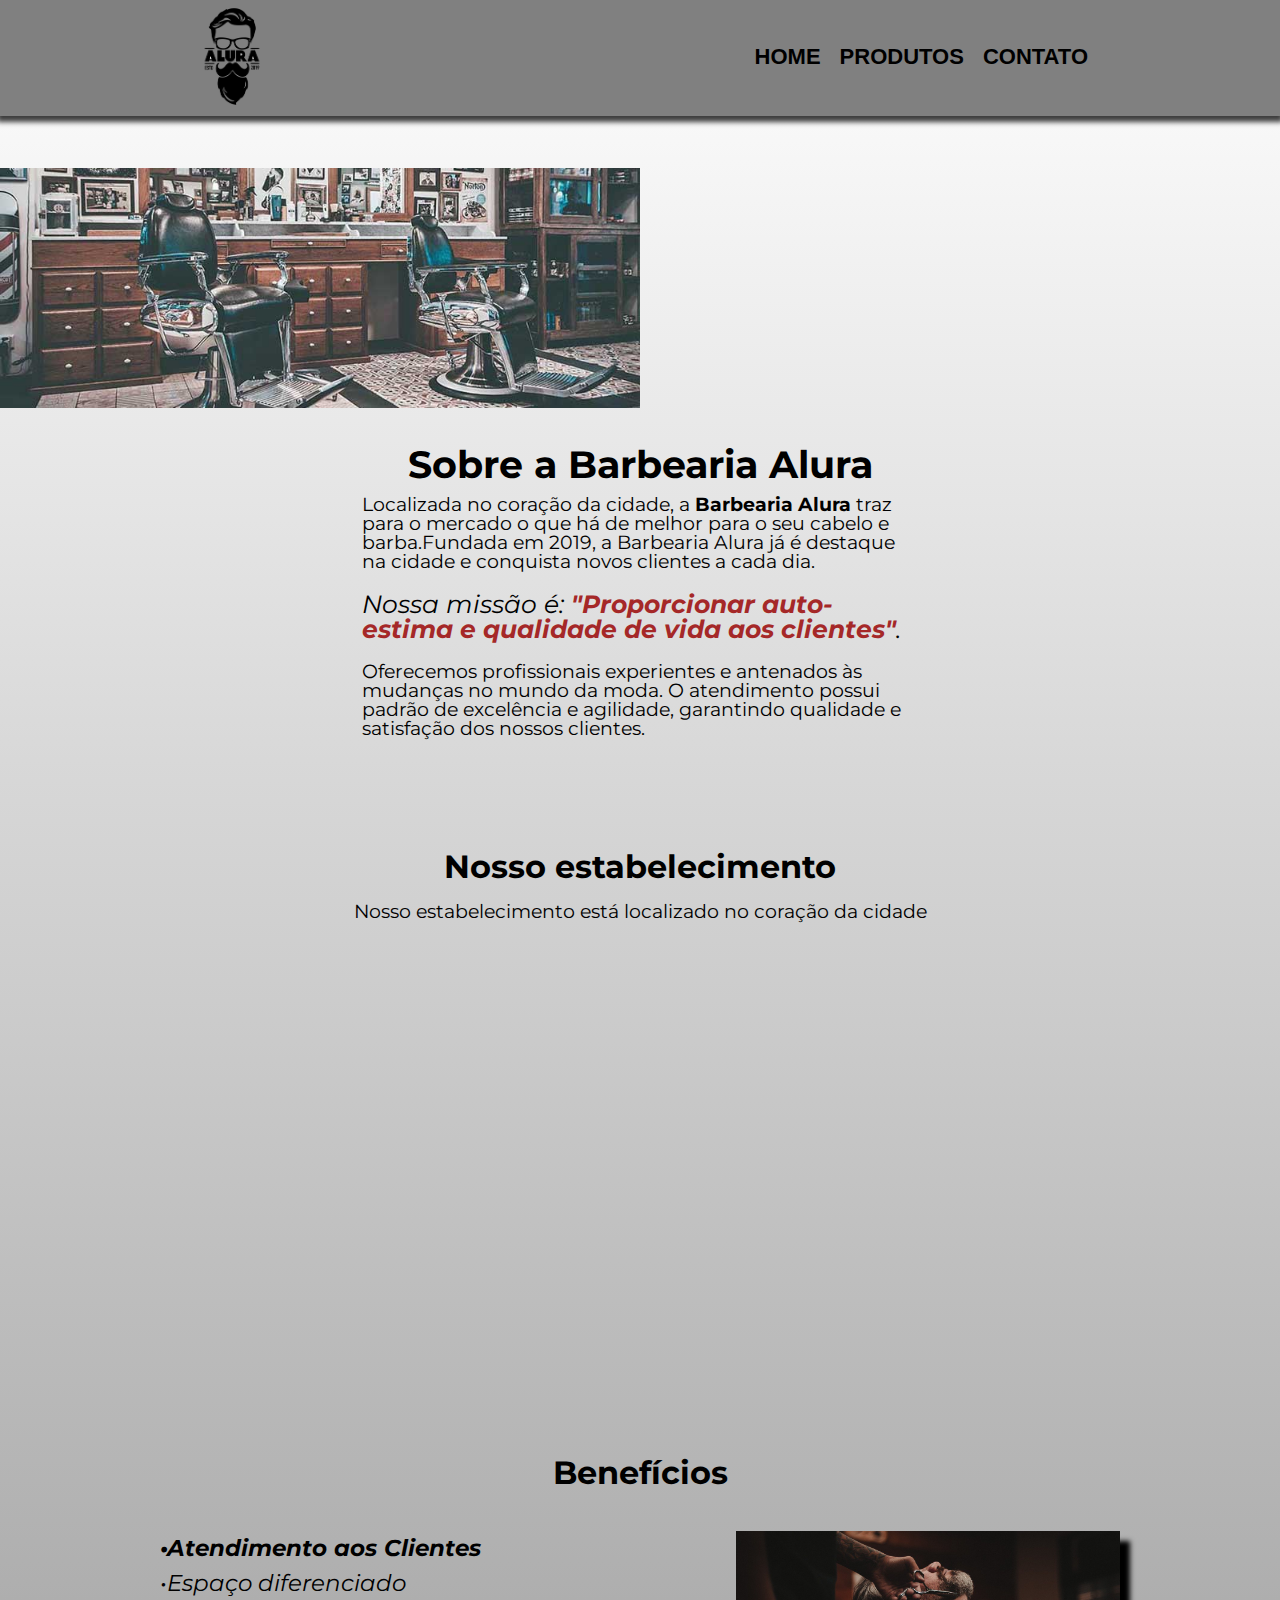
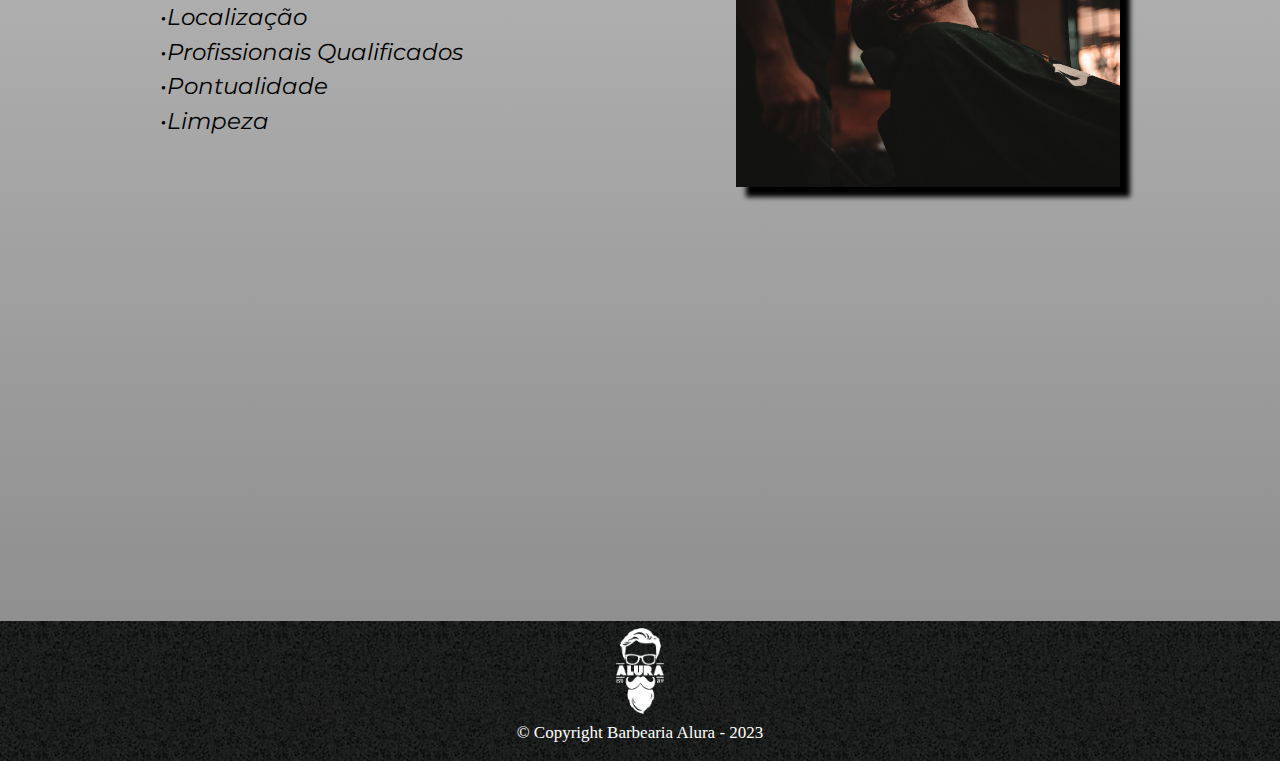
<file: index.html>
<!DOCTYPE html>
<html lang="pt-br">
  <head>
    <meta charset="UTF-8" />
    <meta name="viewport" content="width=device-width">
    <title>Barbearia Alura</title>
    <link rel="stylesheet" href="css/reset.css"/>
    <link rel="stylesheet" href="css/style.css"/>
    <link rel="stylesheet" href="css/common.css">
    <link rel="stylesheet" href="https://fonts.googleapis.com/css2?family=Montserrat&display=swap">
  </head>

  <body>
    <header>
      <div class="caixaNavPrincipal">
        <h1><img class="imgLogo" src="media/logo.png" alt="Logo da Barbearia Alura"/></h1>

        <nav class="navPrincipal">
          <ul>
            <li class="itensNavPrincipal"><a href="index.html">Home</a></li>
            <li class="itensNavPrincipal">
              <a href="html/produtos.html">Produtos</a>
            </li>
            <li class="itensNavPrincipal">
              <a href="html/contato.html">Contato</a>
            </li>
          </ul>
        </nav>
      </div>
    </header>
    <main>
      <div class="caixaPrincipal">
        <img class="imgBanner" src="media/banner.jpg" alt="Banner da Barbearia"/>

        <section class="principal">
          <h2 class="titulo-principal">Sobre a Barbearia Alura</h2>

          <p>
            Localizada no coração da cidade, a
            <strong>Barbearia Alura</strong> traz para o mercado o que há de
            melhor para o seu cabelo e barba.Fundada em 2019, a Barbearia Alura
            já é destaque na cidade e conquista novos clientes a cada dia.
          </p>

          <p class="missao">
            Nossa missão é:
            <strong
              >"Proporcionar auto-estima e qualidade de vida aos
              clientes"</strong
            >.
          </p>

          <p>
            Oferecemos profissionais experientes e antenados às mudanças no
            mundo da moda. O atendimento possui padrão de excelência e
            agilidade, garantindo qualidade e satisfação dos nossos clientes.
          </p>
        </section>
      </div>

      <section class="mapa">
        <h3 class="titulo-principal">Nosso estabelecimento</h3>
        <p>Nosso estabelecimento está localizado no coração da cidade</p>

        <iframe src="https://www.google.com/maps/embed?pb=!1m18!1m12!1m3!1d914.1096773982372!2d-46.63278673364506!3d-23.58859423401361!2m3!1f0!2f0!3f0!3m2!1i1024!2i768!4f13.1!3m3!1m2!1s0x94ce5a2b2ed7f3a1%3A0xab35da2f5ca62674!2sAlura%20-%20Escola%20Online%20de%20Tecnologia!5e0!3m2!1spt-BR!2sbr!4v1675463348913!5m2!1spt-BR!2sbr" width="100%" height="450" style="border:0;" allowfullscreen="" loading="lazy" referrerpolicy="no-referrer-when-downgrade"></iframe>
      </section>

      <section class="beneficios">
        <h3 class="titulo-principal">Benefícios</h3>

        <div class="conteudo-beneficios">
          <ul class="lista-beneficios">
            <li class="itens">Atendimento aos Clientes</li>
            <li class="itens">Espaço diferenciado</li>
            <li class="itens">Localização</li>
            <li class="itens">Profissionais Qualificados</li>
            <li class="itens">Pontualidade</li>
            <li class="itens">Limpeza</li>
          </ul>
  
          <img class="imgBeneficios" src="media/beneficios.jpg" alt="Imagem de Corte"/>
        </div>
        
        <div class="video">
          <iframe width="100%" height="315" src="https://www.youtube.com/embed/wcVVXUV0YUY" frameborder="0" allow="accelerometer; autoplay;  encrypted-media; gyroscope; picture-in-picture" allowfullscreen></iframe>
        </div>
      </section>
    </main>
    <footer>
      <img class="logoBranco" src="media/logo-branco.png" alt="Logo da Barbearia Alura"/>
      <p class="copyright">&copy; Copyright Barbearia Alura - 2023</p>
    </footer>
  </body>
</html>
</file>
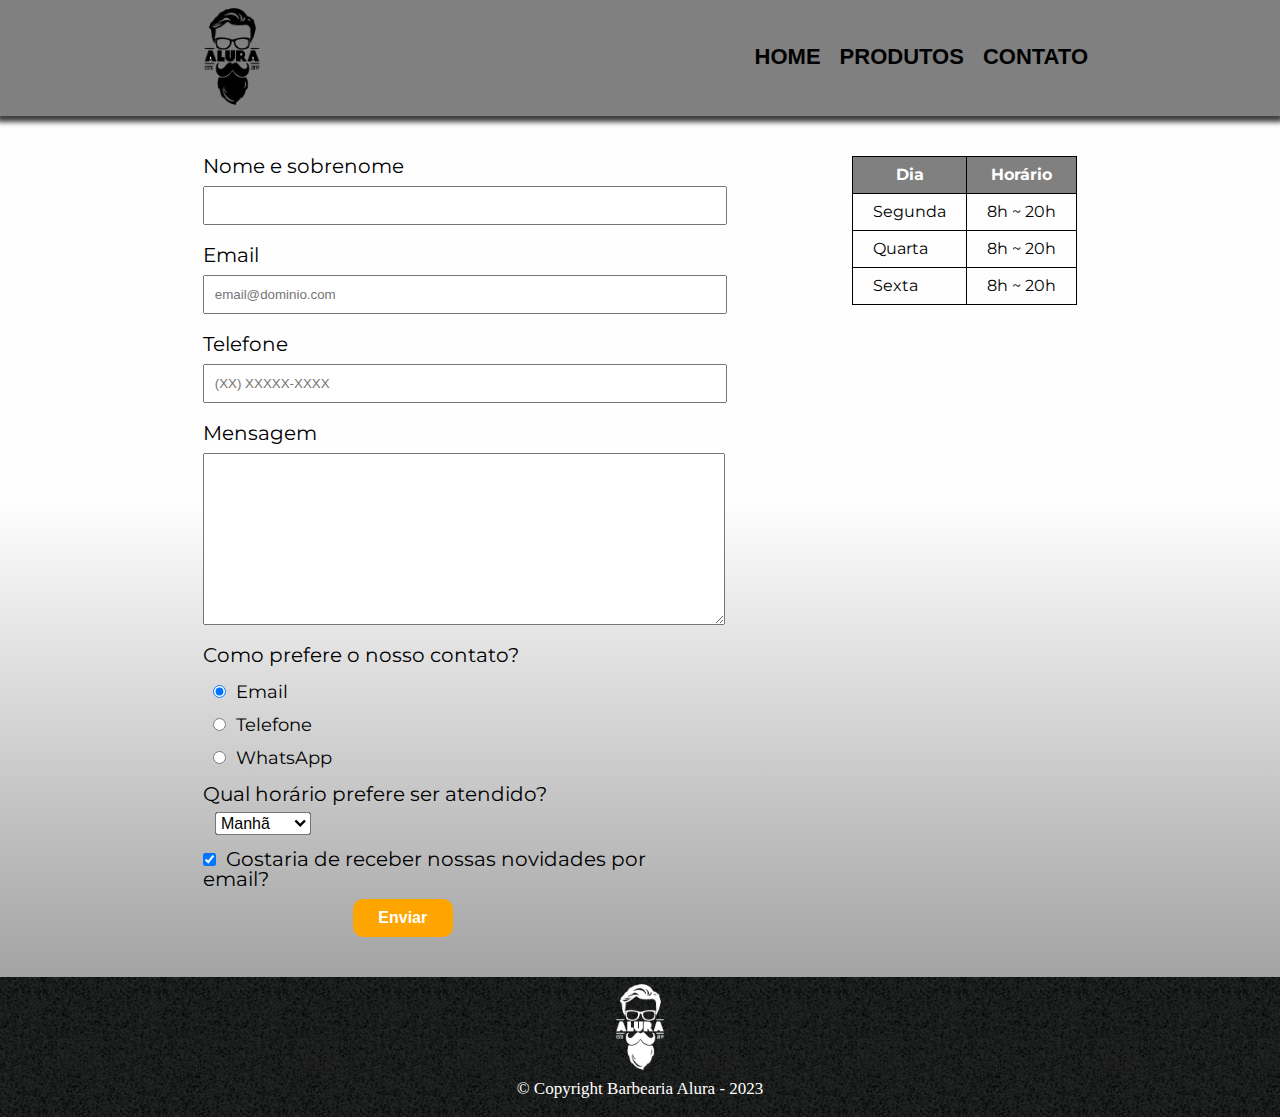
<file: contato.html>
<!DOCTYPE html>
<html lang="pt-br">
  <head>
    <meta charset="UTF-8" />
    <meta name="viewport" content="width=device-width">
    <title>Barbearia Alura</title>
    <title>Contato - Barbearia Alura</title>
    <link rel="stylesheet" href="contato.css"/>
    <link rel="stylesheet" href="reset.css"/>
    <link rel="stylesheet" href="common.css"/>
    <link rel="stylesheet" href="https://fonts.googleapis.com/css2?family=Montserrat&display=swap">
  </head>

  <body>
    <header>
      <div class="caixaNavPrincipal">
        <h1><img class="imgLogo" src="media/logo.png" alt="Logo da Barbearia Alura"/></h1>

        <nav class="navPrincipal">
          <ul>
            <li class="itensNavPrincipal"><a href="index.html">Home</a></li>
            <li class="itensNavPrincipal">
              <a href="produtos.html">Produtos</a>
            </li>
            <li class="itensNavPrincipal">
              <a href="contato.html">Contato</a>
            </li>
          </ul>
        </nav>
      </div>
    </header>
    <main>
      <form class="formulario">
        <label class="tituloFormulario" for="nomesobrenome">Nome e sobrenome</label>
        <input class="inputFormulario" type="text" id="nomesobrenome" required>

        <label class="tituloFormulario" for="email">Email</label>
        <input class="inputFormulario" type="email" id="email" required placeholder="email@dominio.com">

        <label class="tituloFormulario" for="telefone">Telefone</label>
        <input class="inputFormulario" type="tel" id="telefone" required placeholder="(XX) XXXXX-XXXX">

        <label class="tituloFormulario" for="caixaMensagem">Mensagem</label>
        <textarea class="inputFormulario" id="caixaMensagem" cols="70" rows="10"></textarea>
        <fieldset class="caixaRadio">
          <legend class="tituloFormulario">Como prefere o nosso contato?</legend>
          <label class="tituloRadio"><input  class="radio" type="radio" name="contato" value="email" checked>Email</label>
          
          <label class="tituloRadio"><input  class="radio" type="radio" name="contato" value="telefone">Telefone</label>
          
          <label class="tituloRadio"><input  class="radio" type="radio" name="contato" value="whatsapp">WhatsApp</label>          
        </fieldset>
        <fieldset class="caixaHorario">
          <legend class="tituloFormulario">Qual horário prefere ser atendido?</legend>
          <select>
            <option>Manhã</option>
            <option>Tarde</option>
            <option>Noite</option>
          </select>
        </fieldset>
        
        <label class="tituloFormulario"><input class="checkbox" type="checkbox" checked>Gostaria de receber nossas novidades por email?</label>
              
        <input type="submit" value="Enviar" class="enviar">
      </form>

      <table class="tabela">
        <thead>
          <tr>
            <th>Dia</th>
            <th>Horário</th>
          </tr>
        </thead>
        <tbody>
          <tr>
            <td>Segunda</td>
            <td>8h ~ 20h</td>
          </tr>
          <tr>
            <td>Quarta</td>
            <td>8h ~ 20h</td>
          </tr>
          <tr>
            <td>Sexta</td>
            <td>8h ~ 20h</td>
          </tr>
        </tbody>        
      </table>
    </main>
    <footer>
      <img class="logoBranco" src="media/logo-branco.png" alt="Logo da Barbearia Alura"/>
      <p class="copyright">&copy; Copyright Barbearia Alura - 2023</p>
    </footer>
  </body>
</html>
</file>
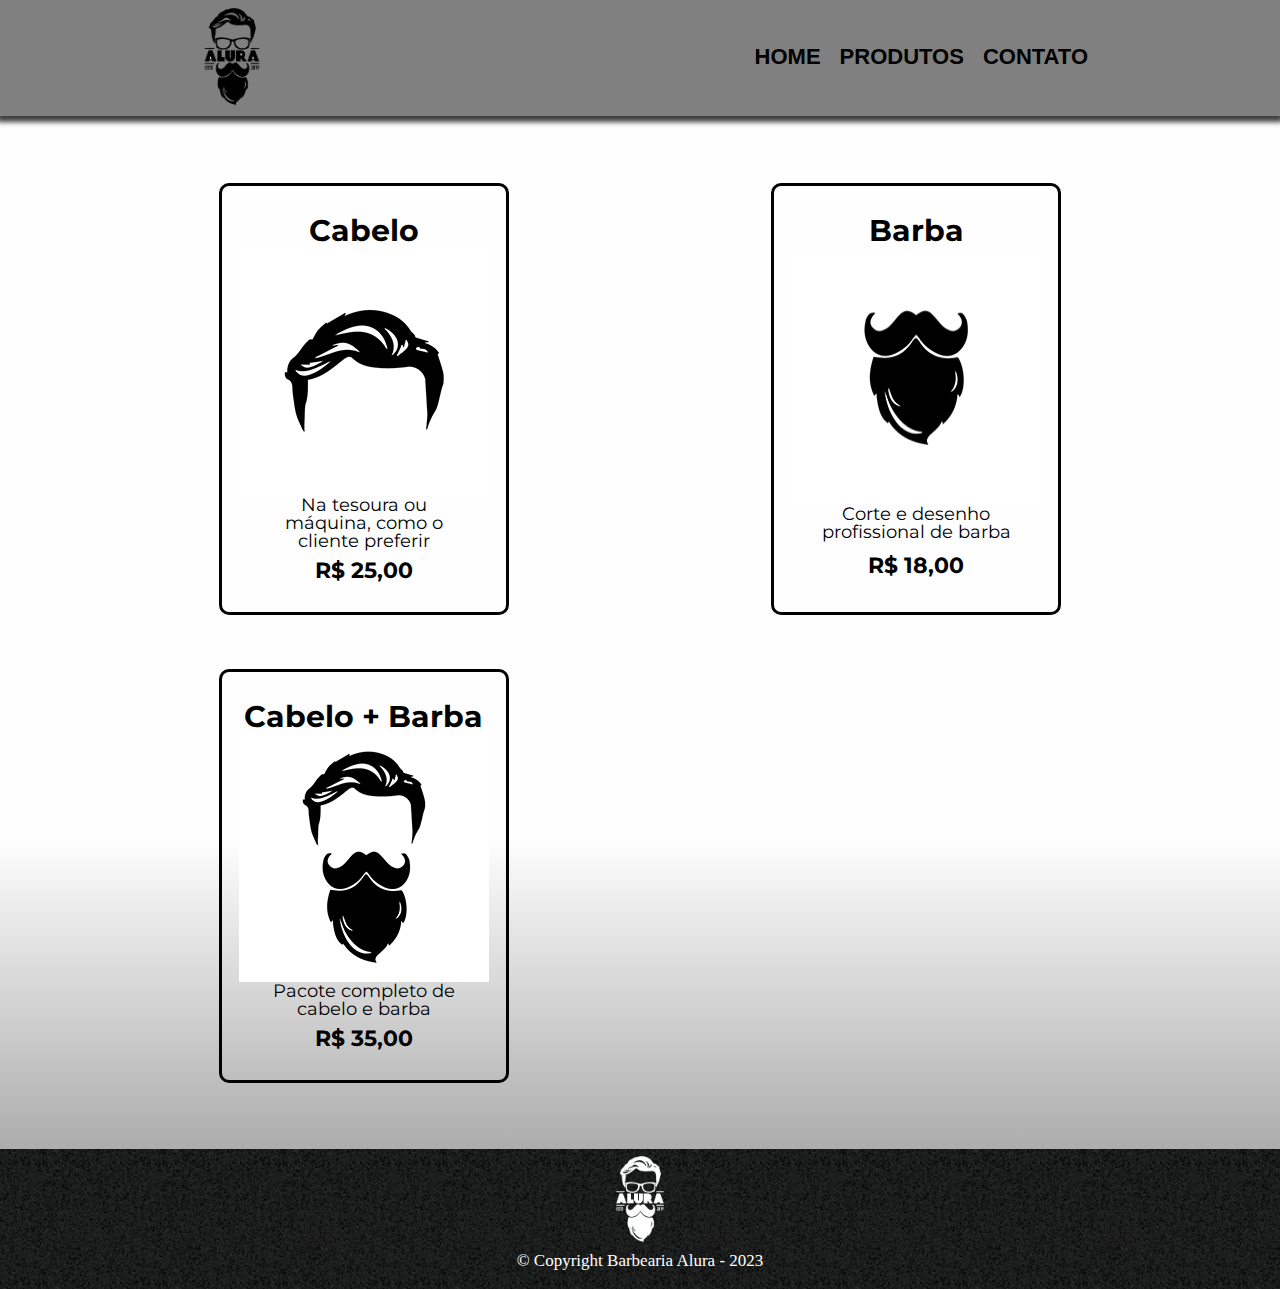
<file: produtos.html>
<!DOCTYPE html>
<html lang="pt-br">
  <head>
    <meta charset="UTF-8" />
    <meta name="viewport" content="width=device-width">
    <title>Barbearia Alura</title>
    <title>Produtos - Barbearia Alura</title>
    <link rel="stylesheet" href="reset.css" />
    <link rel="stylesheet" href="produtos.css" />
    <link rel="stylesheet" href="common.css">
    <link rel="stylesheet" href="https://fonts.googleapis.com/css2?family=Montserrat&display=swap">
  </head>

  <body>
    <header>
      <div class="caixaNavPrincipal">
        <h1><img class="imgLogo" src="media/logo.png" alt="Logo da Barbearia Alura"/></h1>

        <nav class="navPrincipal">
          <ul>
            <li class="itensNavPrincipal"><a href="index.html">Home</a></li>
            <li class="itensNavPrincipal">
              <a href="produtos.html">Produtos</a>
            </li>
            <li class="itensNavPrincipal">
              <a href="contato.html">Contato</a>
            </li>
          </ul>
        </nav>
      </div>
    </header>
    <main>
      <div class="listaProdutos">
        <ul>
          <li class="itensProdutos">
            <h2>Cabelo</h2>
            <img src="media/cabelo.jpg" />
            <p class="descProdutos">
              Na tesoura ou máquina, como o cliente preferir
            </p>
            <p class="precoProdutos">R$ 25,00</p>
          </li>
          <li class="itensProdutos">
            <h2>Barba</h2>
            <img src="media/barba.jpg" />
            <p class="descProdutos">Corte e desenho profissional de barba</p>
            <p class="precoProdutos">R$ 18,00</p>
          </li>
          <li class="itensProdutos">
            <h2>Cabelo + Barba</h2>
            <img src="media/cabelo+barba.jpg" />
            <p class="descProdutos">Pacote completo de cabelo e barba</p>
            <p class="precoProdutos">R$ 35,00</p>
          </li>
        </ul>
      </div>
    </main>
    <footer>
      <img class="logoBranco" src="media/logo-branco.png" alt="Logo da Barbearia Alura"/>
      <p class="copyright">&copy; Copyright Barbearia Alura - 2023</p>
    </footer>
  </body>
</html>
</file>
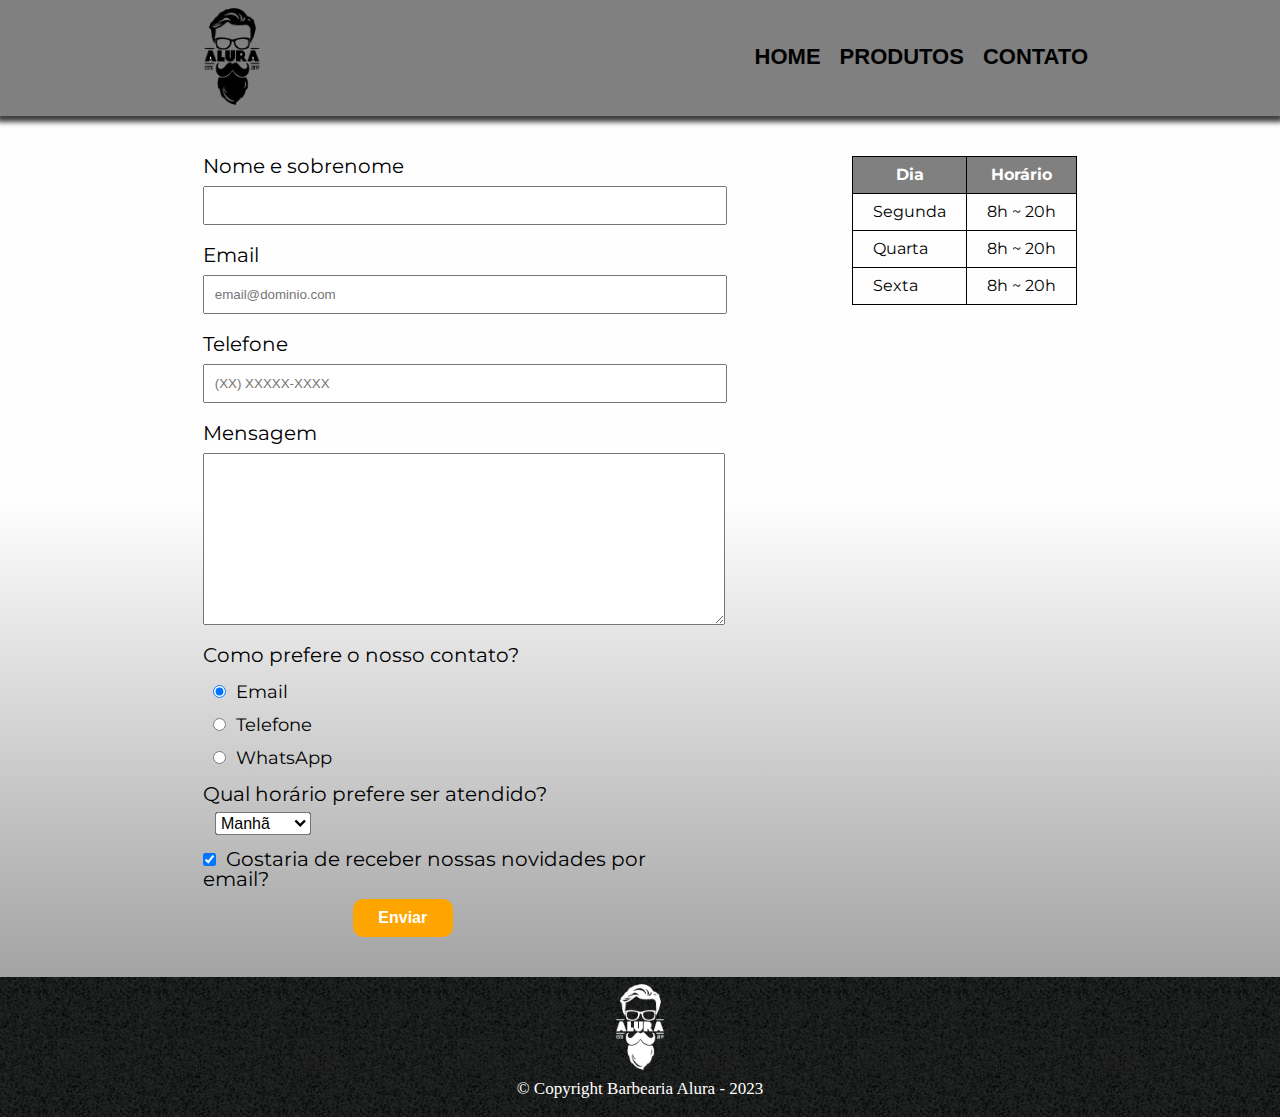
<file: html/contato.html>
<!DOCTYPE html>
<html lang="pt-br">
  <head>
    <meta charset="UTF-8" />
    <meta name="viewport" content="width=device-width">
    <title>Barbearia Alura</title>
    <title>Contato - Barbearia Alura</title>
    <link rel="stylesheet" href="../css/contato.css"/>
    <link rel="stylesheet" href="../css/reset.css"/>
    <link rel="stylesheet" href="../css/common.css"/>
    <link rel="stylesheet" href="https://fonts.googleapis.com/css2?family=Montserrat&display=swap">
  </head>

  <body>
    <header>
      <div class="caixaNavPrincipal">
        <h1><img class="imgLogo" src="../media/logo.png" alt="Logo da Barbearia Alura"/></h1>

        <nav class="navPrincipal">
          <ul>
            <li class="itensNavPrincipal"><a href="../index.html">Home</a></li>
            <li class="itensNavPrincipal">
              <a href="produtos.html">Produtos</a>
            </li>
            <li class="itensNavPrincipal">
              <a href="contato.html">Contato</a>
            </li>
          </ul>
        </nav>
      </div>
    </header>
    <main>
      <form class="formulario">
        <label class="tituloFormulario" for="nomesobrenome">Nome e sobrenome</label>
        <input class="inputFormulario" type="text" id="nomesobrenome" required>

        <label class="tituloFormulario" for="email">Email</label>
        <input class="inputFormulario" type="email" id="email" required placeholder="email@dominio.com">

        <label class="tituloFormulario" for="telefone">Telefone</label>
        <input class="inputFormulario" type="tel" id="telefone" required placeholder="(XX) XXXXX-XXXX">

        <label class="tituloFormulario" for="caixaMensagem">Mensagem</label>
        <textarea class="inputFormulario" id="caixaMensagem" cols="70" rows="10"></textarea>
        <fieldset class="caixaRadio">
          <legend class="tituloFormulario">Como prefere o nosso contato?</legend>
          <label class="tituloRadio"><input  class="radio" type="radio" name="contato" value="email" checked>Email</label>
          
          <label class="tituloRadio"><input  class="radio" type="radio" name="contato" value="telefone">Telefone</label>
          
          <label class="tituloRadio"><input  class="radio" type="radio" name="contato" value="whatsapp">WhatsApp</label>          
        </fieldset>
        <fieldset class="caixaHorario">
          <legend class="tituloFormulario">Qual horário prefere ser atendido?</legend>
          <select>
            <option>Manhã</option>
            <option>Tarde</option>
            <option>Noite</option>
          </select>
        </fieldset>
        
        <label class="tituloFormulario"><input class="checkbox" type="checkbox" checked>Gostaria de receber nossas novidades por email?</label>
              
        <input type="submit" value="Enviar" class="enviar">
      </form>

      <table class="tabela">
        <thead>
          <tr>
            <th>Dia</th>
            <th>Horário</th>
          </tr>
        </thead>
        <tbody>
          <tr>
            <td>Segunda</td>
            <td>8h ~ 20h</td>
          </tr>
          <tr>
            <td>Quarta</td>
            <td>8h ~ 20h</td>
          </tr>
          <tr>
            <td>Sexta</td>
            <td>8h ~ 20h</td>
          </tr>
        </tbody>        
      </table>
    </main>
    <footer>
      <img class="logoBranco" src="../media/logo-branco.png" alt="Logo da Barbearia Alura"/>
      <p class="copyright">&copy; Copyright Barbearia Alura - 2023</p>
    </footer>
  </body>
</html>
</file>
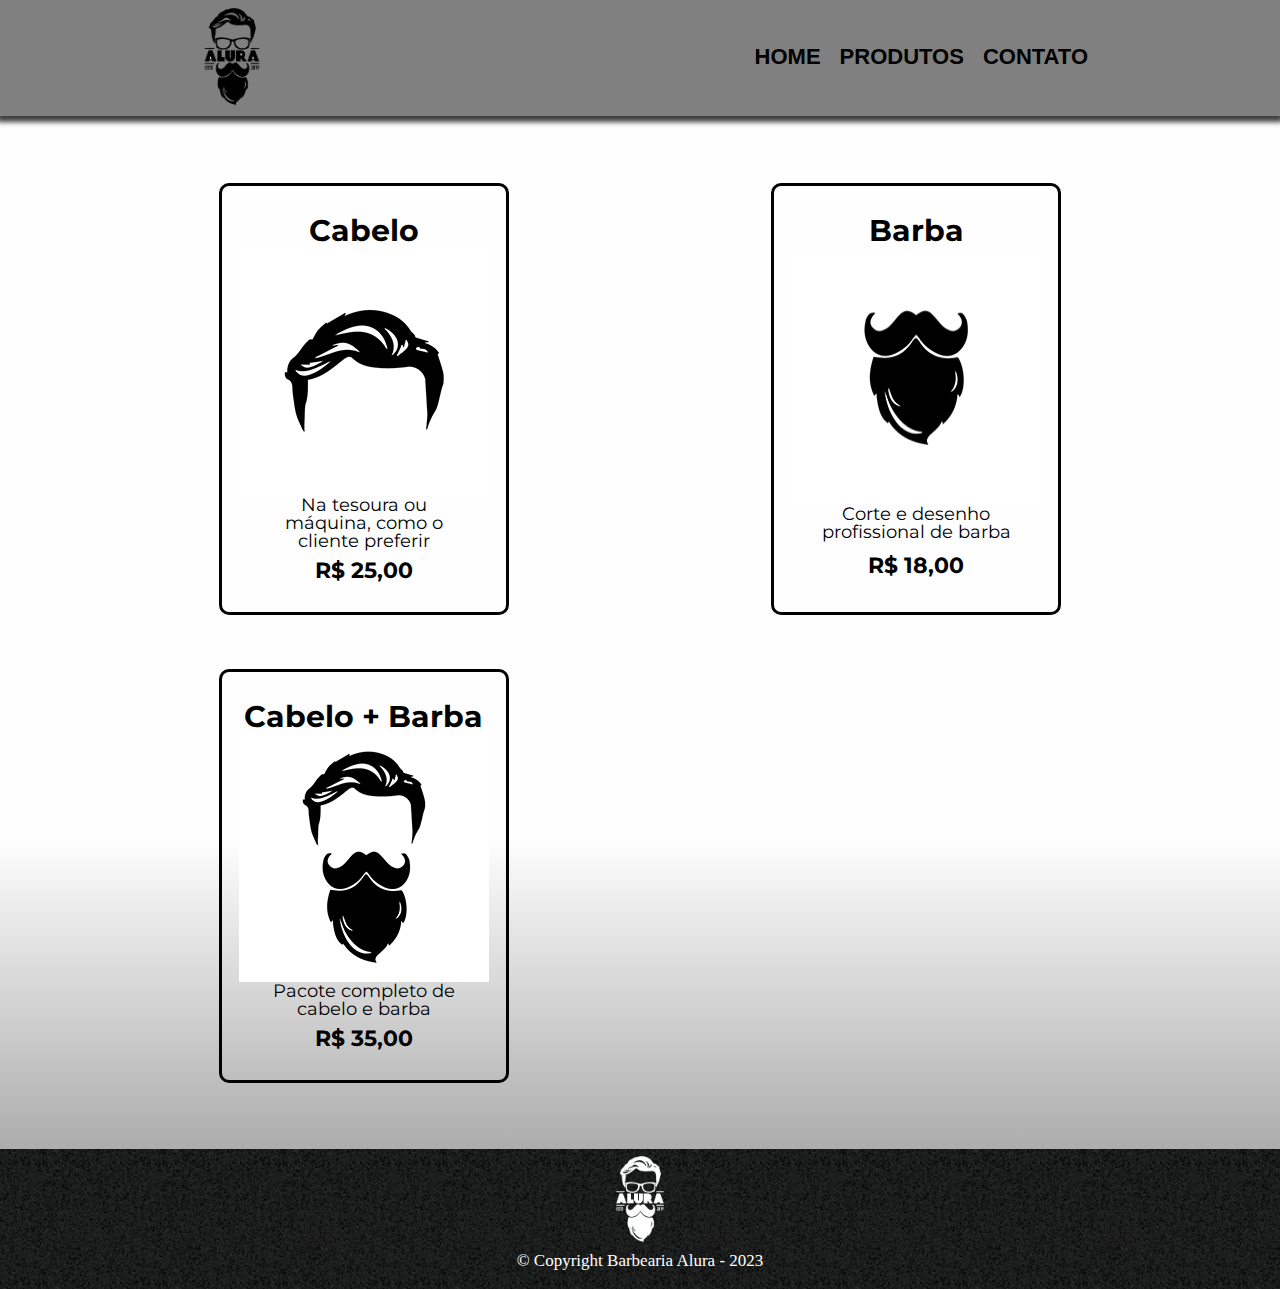
<file: html/produtos.html>
<!DOCTYPE html>
<html lang="pt-br">
  <head>
    <meta charset="UTF-8" />
    <meta name="viewport" content="width=device-width">
    <title>Barbearia Alura</title>
    <title>Produtos - Barbearia Alura</title>
    <link rel="stylesheet" href="../css/reset.css" />
    <link rel="stylesheet" href="../css/produtos.css" />
    <link rel="stylesheet" href="../css/common.css">
    <link rel="stylesheet" href="https://fonts.googleapis.com/css2?family=Montserrat&display=swap">
  </head>

  <body>
    <header>
      <div class="caixaNavPrincipal">
        <h1><img class="imgLogo" src="../media/logo.png" alt="Logo da Barbearia Alura"/></h1>

        <nav class="navPrincipal">
          <ul>
            <li class="itensNavPrincipal"><a href="../index.html">Home</a></li>
            <li class="itensNavPrincipal">
              <a href="produtos.html">Produtos</a>
            </li>
            <li class="itensNavPrincipal">
              <a href="contato.html">Contato</a>
            </li>
          </ul>
        </nav>
      </div>
    </header>
    <main>
      <div class="listaProdutos">
        <ul>
          <li class="itensProdutos">
            <h2>Cabelo</h2>
            <img src="../media/cabelo.jpg" />
            <p class="descProdutos">
              Na tesoura ou máquina, como o cliente preferir
            </p>
            <p class="precoProdutos">R$ 25,00</p>
          </li>
          <li class="itensProdutos">
            <h2>Barba</h2>
            <img src="../media/barba.jpg" />
            <p class="descProdutos">Corte e desenho profissional de barba</p>
            <p class="precoProdutos">R$ 18,00</p>
          </li>
          <li class="itensProdutos">
            <h2>Cabelo + Barba</h2>
            <img src="../media/cabelo+barba.jpg" />
            <p class="descProdutos">Pacote completo de cabelo e barba</p>
            <p class="precoProdutos">R$ 35,00</p>
          </li>
        </ul>
      </div>
    </main>
    <footer>
      <img class="logoBranco" src="../media/logo-branco.png" alt="Logo da Barbearia Alura"/>
      <p class="copyright">&copy; Copyright Barbearia Alura - 2023</p>
    </footer>
  </body>
</html>
</file>
<file: css/style.css>
body {
  background: linear-gradient(#FEFEFE, #888888);
}

/*main*/
main {
  font-family: 'Montserrat', sans-serif;
}

.imgBanner {
  width: 50%;
}

.caixaPrincipal {
  display: flex;
  padding: 2em 0;
  flex-wrap: wrap;
}

.principal {
  position: relative;
  width: 45%;
  padding: 2em;
  font-size: 1.2em;
  top: 50%;
}

.principal p {
  padding: 10px;
}

.principal strong {
  font-weight: bold;
}

.titulo-principal {
  text-align: center;
  font-weight: bold;
  font-size: 2em;
}

.missao {
  font-size: 25px;
  font-style: italic;
}

.missao strong {
  color: rgb(165, 40, 40);
  font-weight: bold;
}

section {
  width: 80%;
  margin: 0 auto;
  padding: 2em;
}

.mapa {
  text-align: center;
}

.mapa p {
  padding: 1em;
  font-size: 1.2em;
}

.beneficios h3 {
  margin-bottom: 10px;
}

.conteudo-beneficios {
  display: flex;
  justify-content: space-between;
  margin: 0 auto;
  padding: 2em;
  flex-wrap: wrap;
}

.lista-beneficios {
  display: inline-block;
  width: 35%;
}

.itens {
  font-style: italic;
  font-size: 23px;
  line-height: 1.5;
}

.itens:before {
  content: "•";
}

.itens:first-child {
  font-weight: bold;
}

.imgBeneficios {
  width: 40%;
  box-shadow: 10px 10px 5px black;
}

.video {
  width: 560px;
  margin: 1em auto;
}

@media screen and (max-width: 480px) {
  .video, .imgBanner, .principal, .lista-beneficios, .imgBeneficios {
    width: 100%
  }
  .imgBeneficios {
    margin-top: 20px;
  }
}
</file>
<file: css/common.css>
/*header*/
header {
  background-color: grey;
  box-shadow: 0px 3px 5px 3px rgb(63, 63, 63);
}

.imgLogo {
  width: 80px;
}

.caixaNavPrincipal {
  display: flex;
  position: relative;
  width: 70%;
  margin: 0 auto;
  justify-content: space-between;
  margin-bottom: 20px;
}

.navPrincipal ul {
  position: relative;
  top: 40%;
}

.itensNavPrincipal {
  display: inline;
  margin: 0 0 0 15px;
}

.navPrincipal a {
  text-transform: uppercase;
  color: black;
  font-weight: bold;
  font-size: 22px;
  font-family: 'Lucida Sans', 'Lucida Sans Regular', 'Lucida Grande', 'Lucida Sans Unicode', Geneva, Verdana, sans-serif;
  text-decoration: none;
}

.navPrincipal a:hover {
  color: whitesmoke;
  font-weight: bolder;
}

/*footer*/
footer {
  text-align: center;
  background: url("../media/bg.jpg");
  padding-bottom: 20px;
  margin-top: 20px;
}

.copyright {
  color: white;
  font-size: 17px;
}

.logoBranco {
  height: 100px;
}

@media screen and (max-width: 480px) {
  .caixaNavPrincipal {
    width: 100%;
  }
  .itensNavPrincipal {
    display: block;
  }
  .navPrincipal ul {
    margin: 20% 0;
    top: 0;
    right: 20px;
  }
}
</file>
<file: contato.css>
body {
    background: linear-gradient(#FEFEFE 45%, #888888);
}

main {
    width: 80%;
    margin: 0 auto;
    display: flex;
    justify-content: space-around;
    flex-wrap: wrap;
    font-family: 'Montserrat', sans-serif;
}

.formulario {
    padding: 20px 0px;
    position: relative;
    width: 500px;
    margin: auto 20px;
}

.tituloFormulario {
    display: block;
    font-size: 20px;
    margin-bottom: 10px;
}

.inputFormulario {
    display: block;
    margin-bottom: 20px;
    width: 100%;
    padding: 10px 10px;
}

.caixaRadio, .caixaHorario {
    margin-bottom: 10px;
}

.tituloRadio {
    font-size: 18px;
    display: block;
}

.radio {
    margin: 10px 10px;
}

.checkbox {
    margin: 10px 10px 0 0;
}

.enviar {   
    width: 100px;
    margin: auto 30%;
    padding: 10px;
    font-size: 16px;
    font-weight: bold;
    cursor: pointer;
    color: white;
    background-color: orange;
    border: none;
    border-radius: 10px;
    transition: 0.6s all;
}

.enviar:hover {
    background-color: darkorange;
    transform: scale(1.05);
}

.tabela {
    margin: 20px 20px;
    position: relative;
    height: 10%;
}

.tabela thead {
    background-color: gray;
    color: white;
    font-weight: bold;
}

.tabela td, .tabela th {
    border: 1px solid black;
    padding: 10px 20px;
}

.caixaHorario select {
    scale: 1.2;
    margin-left: 20px;
    width: 80px;
}
</file>
<file: common.css>
/*header*/
header {
  background-color: grey;
  box-shadow: 0px 3px 5px 3px rgb(63, 63, 63);
}

.imgLogo {
  width: 80px;
}

.caixaNavPrincipal {
  display: flex;
  position: relative;
  width: 70%;
  margin: 0 auto;
  justify-content: space-between;
  margin-bottom: 20px;
}

.navPrincipal ul {
  position: relative;
  top: 40%;
}

.itensNavPrincipal {
  display: inline;
  margin: 0 0 0 15px;
}

.navPrincipal a {
  text-transform: uppercase;
  color: black;
  font-weight: bold;
  font-size: 22px;
  font-family: 'Lucida Sans', 'Lucida Sans Regular', 'Lucida Grande', 'Lucida Sans Unicode', Geneva, Verdana, sans-serif;
  text-decoration: none;
}

.navPrincipal a:hover {
  color: whitesmoke;
  font-weight: bolder;
}

/*footer*/
footer {
  text-align: center;
  background: url("media/bg.jpg");
  padding-bottom: 20px;
  margin-top: 20px;
}

.copyright {
  color: white;
  font-size: 17px;
}

.logoBranco {
  height: 100px;
}

@media screen and (max-width: 480px) {
  .caixaNavPrincipal {
    width: 100%;
  }
  .itensNavPrincipal {
    display: block;
  }
  .navPrincipal ul {
    margin: 20% 0;
    top: 0;
    right: 20px;
  }
}
</file>
<file: produtos.css>
body {
  background: linear-gradient(#FEFEFE 65%, #888888);
}

/*main*/
main {
  font-family: 'Montserrat', sans-serif;
}

.listaProdutos {
  width: 70%;
  margin: 0 auto;
  padding: 20px 0px;
}

.listaProdutos ul {
  display: flex;
  flex-wrap: wrap;
  justify-content: space-between;
}

.listaProdutos li {
  display: flex;
  justify-content: center;
  flex-wrap: wrap;
  text-align: center;
  width: 290px;
  vertical-align: top;
  margin: 3% 3%;
  padding: 30px 20px;
  box-sizing: border-box;
  border: 3px solid black;
  border-radius: 10px;
  transition: 0.4s all;
}

.listaProdutos li:hover {
  border-color: rgb(153, 72, 144);
  transform: scale(1.1);
}

.listaProdutos li:active {
  border-color: blueviolet;
}

.listaProdutos h2 {
  font-size: 30px;
  font-weight: bold;
}

.descProdutos {
  font-size: 18px;
  padding: 0px 20px;
}

.precoProdutos {
  font-size: 22px;
  font-weight: bold;
  margin-top: 10px;
}

@media screen and (max-width: 480px) {
  .listaProdutos li {
    margin: 5% 3%;
  }
  body {
    background: linear-gradient(#FEFEFE 90%, #888888);
  }
}
</file>
<file: css/contato.css>
body {
    background: linear-gradient(#FEFEFE 45%, #888888);
}

main {
    width: 80%;
    margin: 0 auto;
    display: flex;
    justify-content: space-around;
    flex-wrap: wrap;
    font-family: 'Montserrat', sans-serif;
}

.formulario {
    padding: 20px 0px;
    position: relative;
    width: 500px;
    margin: auto 20px;
}

.tituloFormulario {
    display: block;
    font-size: 20px;
    margin-bottom: 10px;
}

.inputFormulario {
    display: block;
    margin-bottom: 20px;
    width: 100%;
    padding: 10px 10px;
}

.caixaRadio, .caixaHorario {
    margin-bottom: 10px;
}

.tituloRadio {
    font-size: 18px;
    display: block;
}

.radio {
    margin: 10px 10px;
}

.checkbox {
    margin: 10px 10px 0 0;
}

.enviar {   
    width: 100px;
    margin: auto 30%;
    padding: 10px;
    font-size: 16px;
    font-weight: bold;
    cursor: pointer;
    color: white;
    background-color: orange;
    border: none;
    border-radius: 10px;
    transition: 0.6s all;
}

.enviar:hover {
    background-color: darkorange;
    transform: scale(1.05);
}

.tabela {
    margin: 20px 20px;
    position: relative;
    height: 10%;
}

.tabela thead {
    background-color: gray;
    color: white;
    font-weight: bold;
}

.tabela td, .tabela th {
    border: 1px solid black;
    padding: 10px 20px;
}

.caixaHorario select {
    scale: 1.2;
    margin-left: 20px;
    width: 80px;
}
</file>
<file: css/produtos.css>
body {
  background: linear-gradient(#FEFEFE 65%, #888888);
}

/*main*/
main {
  font-family: 'Montserrat', sans-serif;
}

.listaProdutos {
  width: 70%;
  margin: 0 auto;
  padding: 20px 0px;
}

.listaProdutos ul {
  display: flex;
  flex-wrap: wrap;
  justify-content: space-between;
}

.listaProdutos li {
  display: flex;
  justify-content: center;
  flex-wrap: wrap;
  text-align: center;
  width: 290px;
  vertical-align: top;
  margin: 3% 3%;
  padding: 30px 20px;
  box-sizing: border-box;
  border: 3px solid black;
  border-radius: 10px;
  transition: 0.4s all;
}

.listaProdutos li:hover {
  border-color: rgb(153, 72, 144);
  transform: scale(1.1);
}

.listaProdutos li:active {
  border-color: blueviolet;
}

.listaProdutos h2 {
  font-size: 30px;
  font-weight: bold;
}

.descProdutos {
  font-size: 18px;
  padding: 0px 20px;
}

.precoProdutos {
  font-size: 22px;
  font-weight: bold;
  margin-top: 10px;
}

@media screen and (max-width: 480px) {
  .listaProdutos li {
    margin: 5% 3%;
  }
  body {
    background: linear-gradient(#FEFEFE 90%, #888888);
  }
}
</file>
